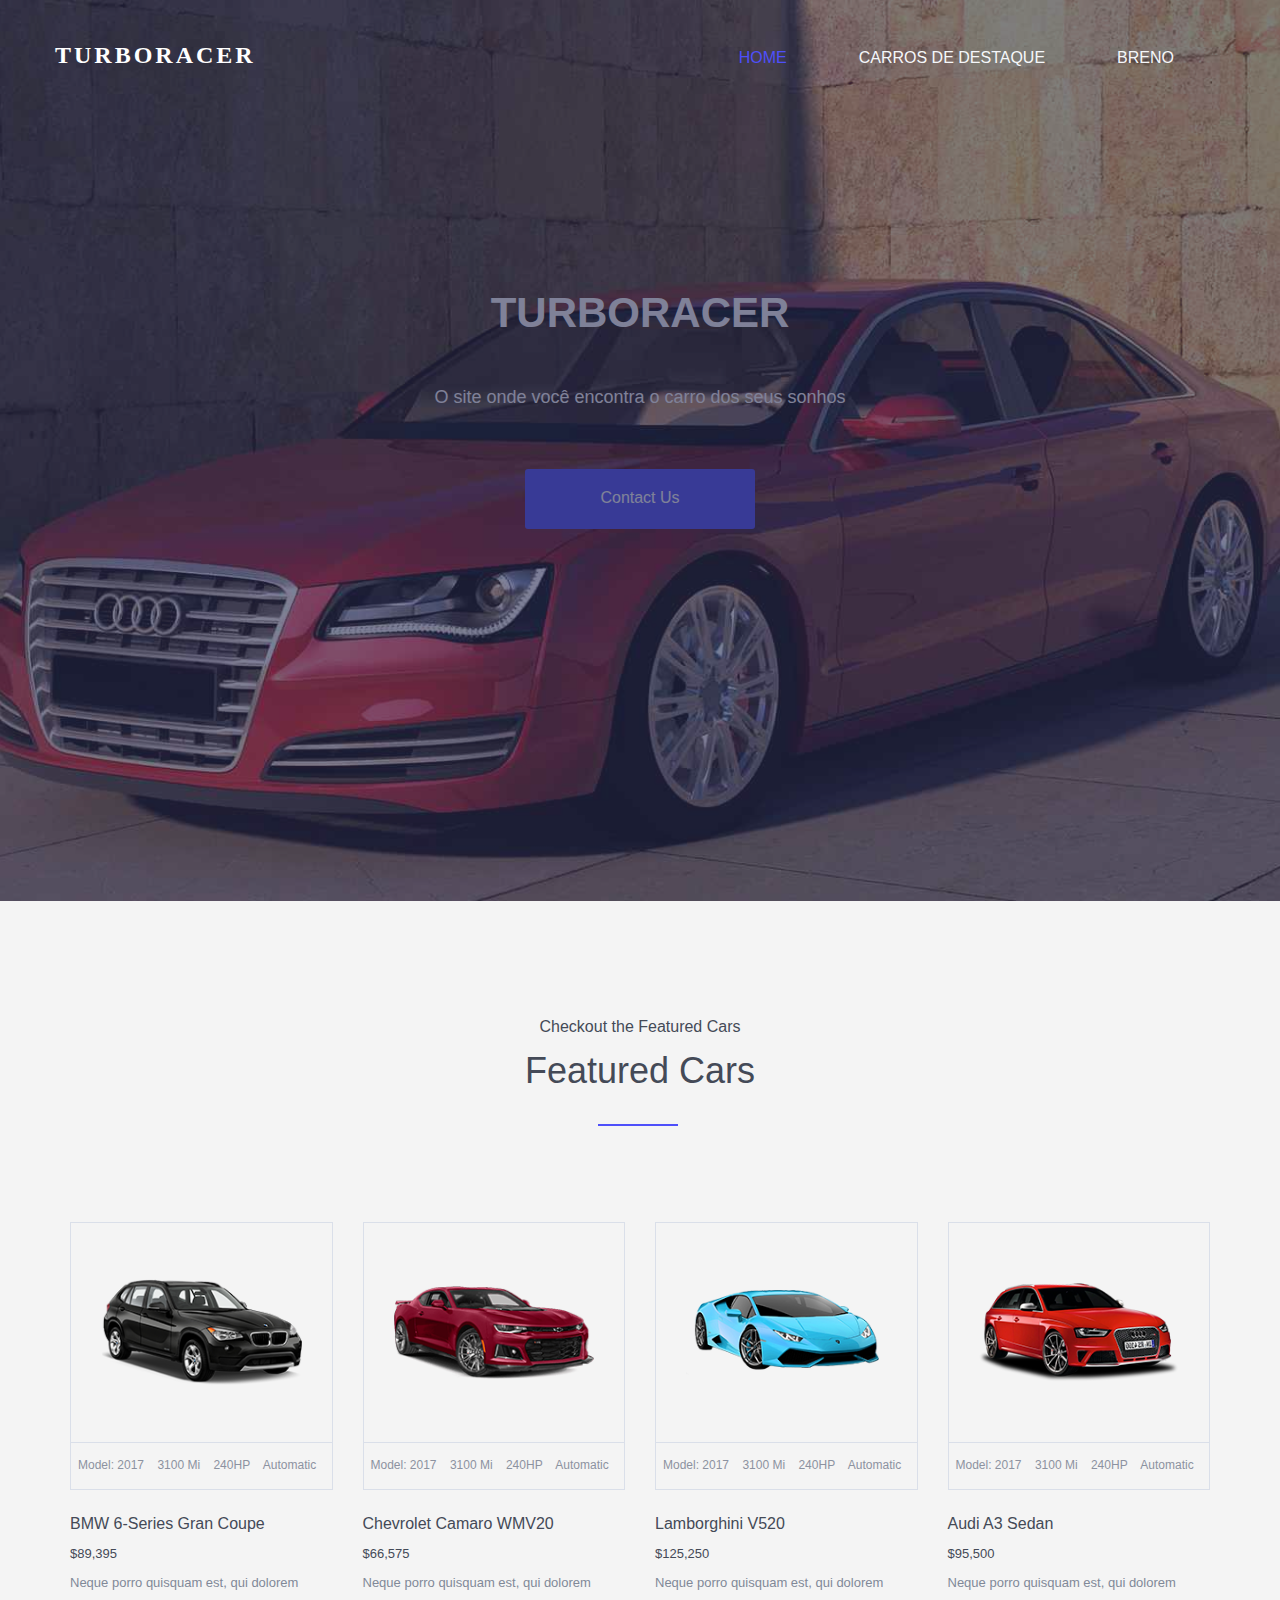
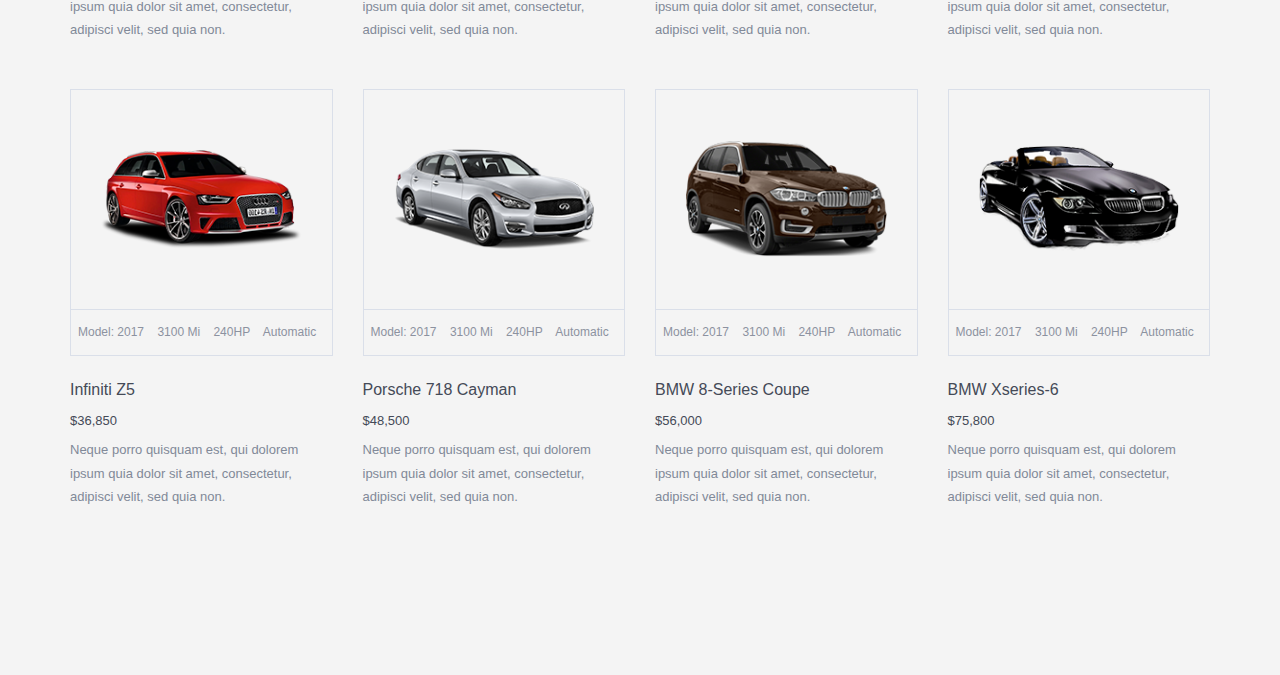
<file: pages/CarrosEmDestaque.html>
<!DOCTYPE html>
<html lang="pt-br">
<head>
    <meta charset="UTF-8">
    <meta name="viewport" content="width=device-width, initial-scale=1.0">
    <title>Carros em Destaque</title>
    <link rel="stylesheet" href="../assets/css/animate.css">
    <link rel="stylesheet" href="../assets/css/bootsnav.css">
    <link rel="stylesheet" href="../assets/css/bootstrap.min.css">
    <link rel="stylesheet" href="../assets/css/flaticon.css">
    <link rel="stylesheet" href="../assets/css/font-awesome.min.css">
    <link rel="stylesheet" href="../assets/css/linearicons.css">
    <link rel="stylesheet" href="../assets/css/owl.carousel.min.css">
    <link rel="stylesheet" href="../assets/css/owl.theme.default.min.css">
    <link rel="stylesheet" href="../assets/css/responsive.css">
    <link rel="stylesheet" href="../assets/css/style.css">
    
</head>
<body>
    <!--welcome-hero start -->
<section id="home" class="welcome-hero">

    <!-- top-area Start -->
    <div class="top-area">
        <div class="header-area">
            <!-- Start Navigation -->
            <nav class="navbar navbar-default bootsnav navbar-sticky navbar-scrollspy" data-minus-value-desktop="70" data-minus-value-mobile="55" data-speed="1000">

                <div class="container">

                    <!-- Start Header Navigation -->
                    <div class="navbar-header">
                        <button type="button" class="navbar-toggle" data-toggle="collapse" data-target="#navbar-menu">
                            <i class="fa fa-bars"></i>
                        </button>
                        <a class="navbar-brand" href="index.html">TurboRacer<span></span></a>
                    </div><!--/.navbar-header-->
                    <!-- End Header Navigation -->

                    <!-- Collect the nav links, forms, and other content for toggling -->
                    <div class="collapse navbar-collapse menu-ui-design" id="navbar-menu">
                        <ul class="nav navbar-nav navbar-right" data-in="fadeInDown" data-out="fadeOutUp">
                            <li class="scroll active"><a href="../index.html">Home</a></li>
                            <li class="scroll"><a href="../pages/CarrosEmDestaque.html">Carros de Destaque</a></li>
                            <li class="scroll"><a href="#featured-cars">Breno</a></li>
                    
                        </ul><!--/.nav -->
                    </div><!-- /.navbar-collapse -->
                </div><!--/.container-->
            </nav><!--/nav-->
            <!-- End Navigation -->
        </div><!--/.header-area-->
        <div class="clearfix"></div>

    </div><!-- /.top-area-->
    <!-- top-area End -->

    <div class="container">
        <div class="welcome-hero-txt">
            <h2>TurboRacer</h2>
            <p>
                O site onde você encontra o carro dos seus sonhos
            </p>
            <button class="welcome-btn" onclick="window.location.href='#'">contact us</button>
        </div>
    </div>

</section><!--/.welcome-hero-->
<!--welcome-hero end -->
</body>
</html>
<style>
    body {
        font-family: Arial, sans-serif;
        margin: 0;
        padding: 0;
        background-color: #f4f4f4;
        color: #333;
    }

    header {
        background-color: #333;
        color: #fff;
        padding: 10px 20px;
        text-align: center;
    }

    header h1 {
        margin: 0;
    }

    nav ul {
        list-style: none;
        padding: 0;
        margin: 10px 0 0;
        display: flex;
        justify-content: center;
    }

    nav ul li {
        margin: 0 15px;
    }

    nav ul li a {
        color: #fff;
        text-decoration: none;
        font-weight: bold;
    }

    nav ul li a:hover {
        text-decoration: underline;
    }

    main {
        padding: 20px;
        text-align: center;
    }

    footer {
        background-color: #333;
        color: #fff;
        text-align: center;
        padding: 10px 0;
        position: fixed;
        bottom: 0;
        width: 100%;
    }
</style>
<section id="featured-cars" class="featured-cars">
    <div class="container">
        <div class="section-header">
            <p>checkout <span>the</span> featured cars</p>
            <h2>featured cars</h2>
        </div><!--/.section-header-->
        <div class="featured-cars-content">
            <div class="row">
                <div class="col-lg-3 col-md-4 col-sm-6">
                    <div class="single-featured-cars">
                        <div class="featured-img-box">
                            <div class="featured-cars-img">
                                <img src="assets/images/featured-cars/fc1.png" alt="cars">
                            </div>
                            <div class="featured-model-info">
                                <p>
                                    model: 2017
                                    <span class="featured-mi-span"> 3100 mi</span> 
                                    <span class="featured-hp-span"> 240HP</span>
                                     automatic
                                </p>
                            </div>
                        </div>
                        <div class="featured-cars-txt">
                            <h2><a href="#">BMW 6-series gran coupe</a></h2>
                            <h3>$89,395</h3>
                            <p>
                                Neque porro quisquam est, qui dolorem ipsum quia dolor sit amet, consectetur, adipisci velit, sed quia non. 
                            </p>
                        </div>
                    </div>
                </div>
                <div class="col-lg-3 col-md-4 col-sm-6">
                    <div class="single-featured-cars">
                        <div class="featured-img-box">
                            <div class="featured-cars-img">
                                <img src="assets/images/featured-cars/fc2.png" alt="cars">
                            </div>
                            <div class="featured-model-info">
                                <p>
                                    model: 2017
                                    <span class="featured-mi-span"> 3100 mi</span> 
                                    <span class="featured-hp-span"> 240HP</span>
                                     automatic
                                </p>
                            </div>
                        </div>
                        <div class="featured-cars-txt">
                            <h2><a href="#">chevrolet camaro <span>wmv20</span></a></h2>
                            <h3>$66,575</h3>
                            <p>
                                Neque porro quisquam est, qui dolorem ipsum quia dolor sit amet, consectetur, adipisci velit, sed quia non. 
                            </p>
                        </div>
                    </div>
                </div>
                <div class="col-lg-3 col-md-4 col-sm-6">
                    <div class="single-featured-cars">
                        <div class="featured-img-box">
                            <div class="featured-cars-img">
                                <img src="assets/images/featured-cars/fc3.png" alt="cars">
                            </div>
                            <div class="featured-model-info">
                                <p>
                                    model: 2017
                                    <span class="featured-mi-span"> 3100 mi</span> 
                                    <span class="featured-hp-span"> 240HP</span>
                                     automatic
                                </p>
                            </div>
                        </div>
                        <div class="featured-cars-txt">
                            <h2><a href="#">lamborghini <span>v520</span></a></h2>
                            <h3>$125,250</h3>
                            <p>
                                Neque porro quisquam est, qui dolorem ipsum quia dolor sit amet, consectetur, adipisci velit, sed quia non. 
                            </p>
                        </div>
                    </div>
                </div>
                <div class="col-lg-3 col-md-4 col-sm-6">
                    <div class="single-featured-cars">
                        <div class="featured-img-box">
                            <div class="featured-cars-img">
                                <img src="assets/images/featured-cars/fc4.png" alt="cars">
                            </div>
                            <div class="featured-model-info">
                                <p>
                                    model: 2017
                                    <span class="featured-mi-span"> 3100 mi</span> 
                                    <span class="featured-hp-span"> 240HP</span>
                                     automatic
                                </p>
                            </div>
                        </div>
                        <div class="featured-cars-txt">
                            <h2><a href="#">audi <span> a3</span> sedan</a></h2>
                            <h3>$95,500</h3>
                            <p>
                                Neque porro quisquam est, qui dolorem ipsum quia dolor sit amet, consectetur, adipisci velit, sed quia non. 
                            </p>
                        </div>
                    </div>
                </div>
            </div>
            <div class="row">
                <div class="col-lg-3 col-md-4 col-sm-6">
                    <div class="single-featured-cars">
                        <div class="featured-img-box">
                            <div class="featured-cars-img">
                                <img src="assets/images/featured-cars/fc4.png" alt="cars">
                            </div>
                            <div class="featured-model-info">
                                <p>
                                    model: 2017
                                    <span class="featured-mi-span"> 3100 mi</span> 
                                    <span class="featured-hp-span"> 240HP</span>
                                     automatic
                                </p>
                            </div>
                        </div>
                        <div class="featured-cars-txt">
                            <h2><a href="#">infiniti <span>z5</span></a></h2>
                            <h3>$36,850</h3>
                            <p>
                                Neque porro quisquam est, qui dolorem ipsum quia dolor sit amet, consectetur, adipisci velit, sed quia non. 
                            </p>
                        </div>
                    </div>
                </div>
                <div class="col-lg-3 col-md-4 col-sm-6">
                    <div class="single-featured-cars">
                        <div class="featured-img-box">
                            <div class="featured-cars-img">
                                <img src="assets/images/featured-cars/fc5.png" alt="cars">
                            </div>
                            <div class="featured-model-info">
                                <p>
                                    model: 2017
                                    <span class="featured-mi-span"> 3100 mi</span> 
                                    <span class="featured-hp-span"> 240HP</span>
                                     automatic
                                </p>
                            </div>
                        </div>
                        <div class="featured-cars-txt">
                            <h2><a href="#">porsche <span>718</span> cayman</a></h2>
                            <h3>$48,500</h3>
                            <p>
                                Neque porro quisquam est, qui dolorem ipsum quia dolor sit amet, consectetur, adipisci velit, sed quia non. 
                            </p>
                        </div>
                    </div>
                </div>
                <div class="col-lg-3 col-md-4 col-sm-6">
                    <div class="single-featured-cars">
                        <div class="featured-img-box">
                            <div class="featured-cars-img">
                                <img src="assets/images/featured-cars/fc7.png" alt="cars">
                            </div>
                            <div class="featured-model-info">
                                <p>
                                    model: 2017
                                    <span class="featured-mi-span"> 3100 mi</span> 
                                    <span class="featured-hp-span"> 240HP</span>
                                     automatic
                                </p>
                            </div>
                        </div>
                        <div class="featured-cars-txt">
                            <h2><a href="#"><span>bmw 8-</span>series coupe</a></h2>
                            <h3>$56,000</h3>
                            <p>
                                Neque porro quisquam est, qui dolorem ipsum quia dolor sit amet, consectetur, adipisci velit, sed quia non. 
                            </p>
                        </div>
                    </div>
                </div>
                <div class="col-lg-3 col-md-4 col-sm-6">
                    <div class="single-featured-cars">
                        <div class="featured-img-box">
                            <div class="featured-cars-img">
                                <img src="assets/images/featured-cars/fc8.png" alt="cars">
                            </div>
                            <div class="featured-model-info">
                                <p>
                                    model: 2017
                                    <span class="featured-mi-span"> 3100 mi</span> 
                                    <span class="featured-hp-span"> 240HP</span>
                                     automatic
                                </p>
                            </div>
                        </div>
                        <div class="featured-cars-txt">
                            <h2><a href="#">BMW <span> x</span>series-6</a></h2>
                            <h3>$75,800</h3>
                            <p>
                                Neque porro quisquam est, qui dolorem ipsum quia dolor sit amet, consectetur, adipisci velit, sed quia non. 
                            </p>
                        </div>
                    </div>
                </div>
            </div>
        </div>
    </div><!--/.container-->
</section><!--/.featured-cars--></div>
<script>
    document.querySelectorAll('.featured-cars-img img').forEach(img => {
        img.src = img.src.replace('assets/images/featured-cars/', '../assets/images/featured-cars/');
    });
</script></script>
</file>
<file: assets/css/flaticon.css>
/*
  	Flaticon icon font: Flaticon
  	Creation date: 23/05/2018 10:29
  	*/

@font-face {
  font-family: "Flaticon";
  src: url("../fonts/Flaticon.eot");
  src: url("../fonts/Flaticon.eot?#iefix") format("embedded-opentype"),
       url("../fonts/Flaticon.woff") format("woff"),
       url("../fonts/Flaticon.ttf") format("truetype"),
       url("../fonts/Flaticon.svg#Flaticon") format("svg");
  font-weight: normal;
  font-style: normal;
}

@media screen and (-webkit-min-device-pixel-ratio:0) {
  @font-face {
    font-family: "Flaticon";
    src: url("../fonts/Flaticon.svg#Flaticon") format("svg");
  }
}

[class^="flaticon-"]:before, [class*=" flaticon-"]:before,
[class^="flaticon-"]:after, [class*=" flaticon-"]:after {   
  font-family: Flaticon;
  font-size: 20px;
  font-style: normal;
  margin-left: 0px;
}

.flaticon-car-1:before { content: "\f100"; }
.flaticon-car-repair:before { content: "\f101"; }
.flaticon-car:before { content: "\f102"; }
.flaticon-arrow-down-angle:before { content: "\f103"; }
</file>
<file: assets/css/linearicons.css>
@font-face {
	font-family: 'Linearicons-Free';
	src:url('../fonts/Linearicons-Free.eot?w118d');
	src:url('../fonts/Linearicons-Free.eot?#iefixw118d') format('embedded-opentype'),
		url('../fonts/Linearicons-Free.woff2?w118d') format('woff2'),
		url('../fonts/Linearicons-Free.woff?w118d') format('woff'),
		url('../fonts/Linearicons-Free.ttf?w118d') format('truetype'),
		url('../fonts/Linearicons-Free.svg?w118d#Linearicons-Free') format('svg');
	font-weight: normal;
	font-style: normal;
}

.lnr {
	font-family: 'Linearicons-Free';
	speak: none;
	font-style: normal;
	font-weight: normal;
	font-variant: normal;
	text-transform: none;
	line-height: 1;

	/* Better Font Rendering =========== */
	-webkit-font-smoothing: antialiased;
	-moz-osx-font-smoothing: grayscale;
}

.lnr-home:before {
	content: "\e800";
}
.lnr-apartment:before {
	content: "\e801";
}
.lnr-pencil:before {
	content: "\e802";
}
.lnr-magic-wand:before {
	content: "\e803";
}
.lnr-drop:before {
	content: "\e804";
}
.lnr-lighter:before {
	content: "\e805";
}
.lnr-poop:before {
	content: "\e806";
}
.lnr-sun:before {
	content: "\e807";
}
.lnr-moon:before {
	content: "\e808";
}
.lnr-cloud:before {
	content: "\e809";
}
.lnr-cloud-upload:before {
	content: "\e80a";
}
.lnr-cloud-download:before {
	content: "\e80b";
}
.lnr-cloud-sync:before {
	content: "\e80c";
}
.lnr-cloud-check:before {
	content: "\e80d";
}
.lnr-database:before {
	content: "\e80e";
}
.lnr-lock:before {
	content: "\e80f";
}
.lnr-cog:before {
	content: "\e810";
}
.lnr-trash:before {
	content: "\e811";
}
.lnr-dice:before {
	content: "\e812";
}
.lnr-heart:before {
	content: "\e813";
}
.lnr-star:before {
	content: "\e814";
}
.lnr-star-half:before {
	content: "\e815";
}
.lnr-star-empty:before {
	content: "\e816";
}
.lnr-flag:before {
	content: "\e817";
}
.lnr-envelope:before {
	content: "\e818";
}
.lnr-paperclip:before {
	content: "\e819";
}
.lnr-inbox:before {
	content: "\e81a";
}
.lnr-eye:before {
	content: "\e81b";
}
.lnr-printer:before {
	content: "\e81c";
}
.lnr-file-empty:before {
	content: "\e81d";
}
.lnr-file-add:before {
	content: "\e81e";
}
.lnr-enter:before {
	content: "\e81f";
}
.lnr-exit:before {
	content: "\e820";
}
.lnr-graduation-hat:before {
	content: "\e821";
}
.lnr-license:before {
	content: "\e822";
}
.lnr-music-note:before {
	content: "\e823";
}
.lnr-film-play:before {
	content: "\e824";
}
.lnr-camera-video:before {
	content: "\e825";
}
.lnr-camera:before {
	content: "\e826";
}
.lnr-picture:before {
	content: "\e827";
}
.lnr-book:before {
	content: "\e828";
}
.lnr-bookmark:before {
	content: "\e829";
}
.lnr-user:before {
	content: "\e82a";
}
.lnr-users:before {
	content: "\e82b";
}
.lnr-shirt:before {
	content: "\e82c";
}
.lnr-store:before {
	content: "\e82d";
}
.lnr-cart:before {
	content: "\e82e";
}
.lnr-tag:before {
	content: "\e82f";
}
.lnr-phone-handset:before {
	content: "\e830";
}
.lnr-phone:before {
	content: "\e831";
}
.lnr-pushpin:before {
	content: "\e832";
}
.lnr-map-marker:before {
	content: "\e833";
}
.lnr-map:before {
	content: "\e834";
}
.lnr-location:before {
	content: "\e835";
}
.lnr-calendar-full:before {
	content: "\e836";
}
.lnr-keyboard:before {
	content: "\e837";
}
.lnr-spell-check:before {
	content: "\e838";
}
.lnr-screen:before {
	content: "\e839";
}
.lnr-smartphone:before {
	content: "\e83a";
}
.lnr-tablet:before {
	content: "\e83b";
}
.lnr-laptop:before {
	content: "\e83c";
}
.lnr-laptop-phone:before {
	content: "\e83d";
}
.lnr-power-switch:before {
	content: "\e83e";
}
.lnr-bubble:before {
	content: "\e83f";
}
.lnr-heart-pulse:before {
	content: "\e840";
}
.lnr-construction:before {
	content: "\e841";
}
.lnr-pie-chart:before {
	content: "\e842";
}
.lnr-chart-bars:before {
	content: "\e843";
}
.lnr-gift:before {
	content: "\e844";
}
.lnr-diamond:before {
	content: "\e845";
}
.lnr-linearicons:before {
	content: "\e846";
}
.lnr-dinner:before {
	content: "\e847";
}
.lnr-coffee-cup:before {
	content: "\e848";
}
.lnr-leaf:before {
	content: "\e849";
}
.lnr-paw:before {
	content: "\e84a";
}
.lnr-rocket:before {
	content: "\e84b";
}
.lnr-briefcase:before {
	content: "\e84c";
}
.lnr-bus:before {
	content: "\e84d";
}
.lnr-car:before {
	content: "\e84e";
}
.lnr-train:before {
	content: "\e84f";
}
.lnr-bicycle:before {
	content: "\e850";
}
.lnr-wheelchair:before {
	content: "\e851";
}
.lnr-select:before {
	content: "\e852";
}
.lnr-earth:before {
	content: "\e853";
}
.lnr-smile:before {
	content: "\e854";
}
.lnr-sad:before {
	content: "\e855";
}
.lnr-neutral:before {
	content: "\e856";
}
.lnr-mustache:before {
	content: "\e857";
}
.lnr-alarm:before {
	content: "\e858";
}
.lnr-bullhorn:before {
	content: "\e859";
}
.lnr-volume-high:before {
	content: "\e85a";
}
.lnr-volume-medium:before {
	content: "\e85b";
}
.lnr-volume-low:before {
	content: "\e85c";
}
.lnr-volume:before {
	content: "\e85d";
}
.lnr-mic:before {
	content: "\e85e";
}
.lnr-hourglass:before {
	content: "\e85f";
}
.lnr-undo:before {
	content: "\e860";
}
.lnr-redo:before {
	content: "\e861";
}
.lnr-sync:before {
	content: "\e862";
}
.lnr-history:before {
	content: "\e863";
}
.lnr-clock:before {
	content: "\e864";
}
.lnr-download:before {
	content: "\e865";
}
.lnr-upload:before {
	content: "\e866";
}
.lnr-enter-down:before {
	content: "\e867";
}
.lnr-exit-up:before {
	content: "\e868";
}
.lnr-bug:before {
	content: "\e869";
}
.lnr-code:before {
	content: "\e86a";
}
.lnr-link:before {
	content: "\e86b";
}
.lnr-unlink:before {
	content: "\e86c";
}
.lnr-thumbs-up:before {
	content: "\e86d";
}
.lnr-thumbs-down:before {
	content: "\e86e";
}
.lnr-magnifier:before {
	content: "\e86f";
}
.lnr-cross:before {
	content: "\e870";
}
.lnr-menu:before {
	content: "\e871";
}
.lnr-list:before {
	content: "\e872";
}
.lnr-chevron-up:before {
	content: "\e873";
}
.lnr-chevron-down:before {
	content: "\e874";
}
.lnr-chevron-left:before {
	content: "\e875";
}
.lnr-chevron-right:before {
	content: "\e876";
}
.lnr-arrow-up:before {
	content: "\e877";
}
.lnr-arrow-down:before {
	content: "\e878";
}
.lnr-arrow-left:before {
	content: "\e879";
}
.lnr-arrow-right:before {
	content: "\e87a";
}
.lnr-move:before {
	content: "\e87b";
}
.lnr-warning:before {
	content: "\e87c";
}
.lnr-question-circle:before {
	content: "\e87d";
}
.lnr-menu-circle:before {
	content: "\e87e";
}
.lnr-checkmark-circle:before {
	content: "\e87f";
}
.lnr-cross-circle:before {
	content: "\e880";
}
.lnr-plus-circle:before {
	content: "\e881";
}
.lnr-circle-minus:before {
	content: "\e882";
}
.lnr-arrow-up-circle:before {
	content: "\e883";
}
.lnr-arrow-down-circle:before {
	content: "\e884";
}
.lnr-arrow-left-circle:before {
	content: "\e885";
}
.lnr-arrow-right-circle:before {
	content: "\e886";
}
.lnr-chevron-up-circle:before {
	content: "\e887";
}
.lnr-chevron-down-circle:before {
	content: "\e888";
}
.lnr-chevron-left-circle:before {
	content: "\e889";
}
.lnr-chevron-right-circle:before {
	content: "\e88a";
}
.lnr-crop:before {
	content: "\e88b";
}
.lnr-frame-expand:before {
	content: "\e88c";
}
.lnr-frame-contract:before {
	content: "\e88d";
}
.lnr-layers:before {
	content: "\e88e";
}
.lnr-funnel:before {
	content: "\e88f";
}
.lnr-text-format:before {
	content: "\e890";
}
.lnr-text-format-remove:before {
	content: "\e891";
}
.lnr-text-size:before {
	content: "\e892";
}
.lnr-bold:before {
	content: "\e893";
}
.lnr-italic:before {
	content: "\e894";
}
.lnr-underline:before {
	content: "\e895";
}
.lnr-strikethrough:before {
	content: "\e896";
}
.lnr-highlight:before {
	content: "\e897";
}
.lnr-text-align-left:before {
	content: "\e898";
}
.lnr-text-align-center:before {
	content: "\e899";
}
.lnr-text-align-right:before {
	content: "\e89a";
}
.lnr-text-align-justify:before {
	content: "\e89b";
}
.lnr-line-spacing:before {
	content: "\e89c";
}
.lnr-indent-increase:before {
	content: "\e89d";
}
.lnr-indent-decrease:before {
	content: "\e89e";
}
.lnr-pilcrow:before {
	content: "\e89f";
}
.lnr-direction-ltr:before {
	content: "\e8a0";
}
.lnr-direction-rtl:before {
	content: "\e8a1";
}
.lnr-page-break:before {
	content: "\e8a2";
}
.lnr-sort-alpha-asc:before {
	content: "\e8a3";
}
.lnr-sort-amount-asc:before {
	content: "\e8a4";
}
.lnr-hand:before {
	content: "\e8a5";
}
.lnr-pointer-up:before {
	content: "\e8a6";
}
.lnr-pointer-right:before {
	content: "\e8a7";
}
.lnr-pointer-down:before {
	content: "\e8a8";
}
.lnr-pointer-left:before {
	content: "\e8a9";
}
</file>
<file: assets/css/responsive.css>
@media screen and (max-width:1680px){

}/*max-width:1680px*/
@media screen and (max-width:1440px){
	.welcome-hero-txt {padding: 268px 0px 122px;}
	.model-search-content {position: relative;bottom: 0;top: 100px;}
}/*max-width:1440px*/

@media screen and (max-width:1199px){
	.welcome-hero-txt h2{font-size: 40px;}
	.welcome-btn.model-search-btn {margin-left: 28px;}
	.featured-cars-img {padding: 0 10px;}
}/*max-width:1199px*/

@media screen and (max-width:1024px){

}/*max-width:1024px*/

@media screen and (max-width:1008px){

}/*max-width:1008px*/

@media screen and (max-width:992px){
	nav.navbar.bootsnav .navbar-collapse.collapse.in {padding-bottom: 30px;}
	nav.navbar.bootsnav {background-color:#000;}
	.wrap-sticky nav.navbar.bootsnav.sticked ul.nav > li > a {padding: 18px 0px;}
	nav.navbar.bootsnav .navbar-brand {padding: 25px;}
	nav.navbar.bootsnav ul.nav > li > a {padding: 15px 0px;border: transparent;}
}/*max-width:992px*/

@media screen and (max-width:991px){
	.welcome-hero-txt h2 {line-height: 1.6;}

	.model-search-content .col-sm-12 {padding: 0 40px;}
	.single-model-search:last-child {margin-bottom: 30px;}
	.welcome-btn.model-search-btn {margin: 0;}

	.single-new-cars-item {max-width: 450px; margin: 0 auto;}
	.new-cars-txt {margin: 30px 0;}
}/*max-width:991px*/

@media screen and (max-width:768px){
    
}/*max-width:768px*/

@media screen and (max-width:767px){
	.single-service-item {max-width: 350px;margin: 30px auto;}
	.single-featured-cars {max-width: 350px;margin: 0 auto;}
	.footer-social {text-align: left;}
	.footer-social a i {margin-right: 16px;margin-left: 0;}
	.hm-foot-email {max-width: 300px;}
}/*max-width:767px*/

@media screen and (max-width: 660px){

}/*max-width:660px*/

@media screen and (max-width: 640px){
	.single-testimonial-box {max-width: 350px;margin: 0 auto;}
}/*max-width:640px*/

@media screen and (max-width: 580px){

}/*max-width:580px*/

@media screen and (max-width: 540px){

}/*max-width:540px*/

@media screen and (max-width: 480px){
	.welcome-hero h2 {font-size: 30px;}
	.single-model-search h2 {font-size:16px;}
}/*max-width:480px*/


/*max-width:400px*/

@media screen and (max-width: 399px){
	.testimonial-carousel .col-sm-3, .testimonial-carousel .col-xs-12 {width: 260px;}
	.single-service-item h2 a {line-height: 1.5;}
	.section-header h2 {font-size: 30px;}
}/*max-width:399px*/

@media screen and (max-width:350px){
	nav.navbar.bootsnav .navbar-toggle {margin-right: -25px;left:-10px;}
	nav.navbar.bootsnav .navbar-brand {padding:25px 0;font-size: 20px;}
	.wrap-sticky nav.navbar.bootsnav.sticked .navbar-header a.navbar-brand, .wrap-sticky nav.navbar.bootsnav.sticked .navbar-header a.navbar-brand:hover,.wrap-sticky nav.navbar.bootsnav.sticked .navbar-header a.navbar-brand:focus {padding: 25px 0px;}
}/*max-width:350px*/

@media screen and  (max-width: 320px){
	
}/*max-width:320px*/
</file>
<file: assets/css/style.css>
/*==================================
* Author        : "ThemeSine"
* Template Name : CarVilla  HTML Template
* Version       : 1.0
==================================== */

/*==================================
font-family: 'Poppins', sans-serif;
font-family: 'Rufina', serif;
==================================== */


/*=========== TABLE OF CONTENTS ===========
1.  General css (Reset code)
2.  Top-area
3.  Welcome-hero
4.  Model-search
5.  Service
6.  New-cars
7.  Featured-cars
8.  Client-say
9.  Brand
10. Blog
11. Contact
==========================================*/

/*-------------------------------------
		1.General css (Reset code)
--------------------------------------*/
*{
    padding: 0;
    margin: 0;
}

*{
	-webkit-box-sizing:border-box;
	-moz-box-sizing:border-box;
	-o-box-sizing:border-box;
	-ms-box-sizing:border-box;
	box-sizing:border-box;
}
body{
	font-family: 'Poppins', sans-serif;
	font-size:16px;
	color:#818998;
    text-transform:initial;
    max-width:1920px;
    margin:0 auto;
	overflow-x:hidden;
}

a,a:hover,a:active,a:focus {
	display:inline-block;
	text-decoration:none;
	color: #444a57;
	font-size:20px;
	padding:0;
    font-weight: 500;
    text-transform: capitalize;
}
h1,h2,h3,h4,h5,h6 { 
	margin: 0;
	color:#444a57;
    font-size: 20px;
    font-weight: 500;
    text-transform: capitalize;
}
p {
	margin: 0;
	color:#818998;
	font-size:16px;
    line-height: 1.8;
    text-transform: initial;
}
img{border:none;max-width:100%; height:auto;}
ul{
	padding: 0;
    margin: 0 auto;
    list-style: none;
}
ul li {
	list-style: none;
    display: inline-block;
	
}
select,input,textarea,button,.form-control{box-shadow:none;outline:0!important;}
button {background: transparent;border: 0;font-size: 16px;text-transform: capitalize;}

html,body{height: 100%;}

[placeholder]:focus::-webkit-input-placeholder {
  -webkit-transition: opacity 0.3s 0.3s ease; 
  -moz-transition: opacity 0.3s 0.3s ease; 
  -ms-transition: opacity 0.3s 0.3s ease; 
  -o-transition: opacity 0.3s 0.3s ease; 
  transition: opacity 0.3s 0.3s ease; 
  opacity: 0;
}
.owl-carousel {z-index: 0;}
/* section-header */
.section-header{
    position: relative;
    text-align: center;
}
.section-header h2{
    position: relative;
    font-size: 36px;
    font-weight: 500;
    padding-bottom: 35px;
}
.section-header h2:before {
    position: absolute;
    content: "";
    width: 80px;
    height: 2px;
    bottom: 0;
    left: 50%;
    margin-left: -42px;
    background: #4e4ffa;
}
.section-header p{color: #444a57;text-transform: capitalize;margin-bottom:10px;}
.section-header h2 span,.section-header p span{text-transform: lowercase;}

/* section-header */

/*=============Style css=========*/


/*-------------------------------------
        2. Top-area
--------------------------------------*/
nav.navbar.bootsnav {
    background-color: transparent;
    border-bottom: transparent;
}
.wrap-sticky nav.navbar.bootsnav.sticked {background-color: #000;box-shadow: 0 2px 5px rgba(0,0,0,.2);}

/*.navbar-brand*/
.navbar-header a.navbar-brand,.navbar-header a.navbar-brand:hover,.navbar-header a.navbar-brand:focus{
    display: inline-block;
    color: #fff;
    font-size: 24px;
    letter-spacing: 3px;
    font-family: 'Rufina', serif;
    font-weight: 700;
    padding: 45px 0px;
    text-transform:uppercase;
}
.navbar-header a.navbar-brand span{display: inline-block;color:#4e4ffa;text-transform:capitalize;}

.wrap-sticky nav.navbar.bootsnav.sticked .navbar-header a.navbar-brand,.wrap-sticky nav.navbar.bootsnav.sticked .navbar-header a.navbar-brand:hover,.wrap-sticky nav.navbar.bootsnav.sticked .navbar-header a.navbar-brand:focus {padding:30px 0px;}
/*.navbar-brand*/

/*.nav li*/
nav.navbar.bootsnav ul.nav > li > a {
    color: #f5f7fa;
    font-size: 16px;
    font-weight: 500;
    text-transform:uppercase;
    -webkit-transition: 0.3s linear; 
    -moz-transition: 0.3s linear; 
    -ms-transition: 0.3s linear; 
    -o-transition: 0.3s linear; 
    transition: 0.3s linear;
}
nav.navbar.bootsnav ul.nav > li > a {padding: 48px 21px;}
nav.navbar.bootsnav ul.nav > li > a:hover,nav.navbar.bootsnav ul.nav > li > a:focus{color:#4e4ffa;}
nav.navbar.bootsnav ul.nav > li.active>a {color: #4e4ffa;}

nav.navbar.bootsnav ul.nav > li.dropdown > a.dropdown-toggle:after {
    content: "";
}
nav.navbar.bootsnav ul.nav > li.dropdown span {
    font-size: 8px;
    margin-left: 15px;
}
.wrap-sticky nav.navbar.bootsnav.sticked ul.nav > li > a{padding:30px 25px;}
/*.nav li*/

/*.menu-ui-design*/
.menu-ui-design{overflow-y:scroll;height: 350px;}
.menu-ui-design::-webkit-scrollbar {
    width:5px;
}
.menu-ui-design::-webkit-scrollbar-track {
    -webkit-box-shadow: inset 0 0 8px #000;
}
.menu-ui-design::-webkit-scrollbar-thumb {
  background-color: #4e4ffa;
}
/*.menu-ui-design*/

/*.navbar-toggle */
nav.navbar.bootsnav .navbar-toggle {
    position: relative;
    background-color: transparent;
    border: 1px solid #4e4ffa;
    padding: 10px;
    top: 0;
}
nav.navbar.bootsnav .navbar-toggle i{color: #4e4ffa;}
/*.navbar-toggle */

/*-------------------------------------
        3.  Welcome-hero
--------------------------------------*/
.welcome-hero {
    position: relative;
    background:url(../images/welcome-hero/welcome-banner.jpg)no-repeat;
    background-position: center;
    background-size: cover;
    z-index: 1;
}
.welcome-hero:before {
    position: absolute;
    content: "";
    top: 0;
    left: 0;
    width: 100%;
    height: 100%;
    background: rgba(42,45,84,.60);
}
.header-area{position: absolute;top:0;left:0;width: 100%;z-index: 99;}

/*.welcome-hero-txt*/
.welcome-hero-txt{text-align: center;padding:290px 0 372px;}
.welcome-hero-txt h2 {
    font-size: 42px;
    color: #fff;
    font-weight: 700;
    text-transform: uppercase;
    margin-bottom: 45px;
}
.welcome-hero-txt p {
    font-size: 18px;
    text-transform: initial;
    color: #fff;
    font-weight: 500;
    max-width: 735px;
    margin: 0 auto;
}
.welcome-btn {
    display: inline-block;
    width: 230px;
    height: 60px;
    background: #4e4ffa;
    color: #fff;
    border-radius: 3px;
    margin-top: 55px;
    -webkit-transition: .3s linear; 
    -moz-transition:.3s linear; 
    -ms-transition:.3s linear; 
    -o-transition:.3s linear;
    transition: .3s linear;
}
.welcome-btn:hover{
    background: #0102fa;
}
/*.welcome-hero-txt*/

/*-------------------------------------
        4. Model-Search
--------------------------------------*/
.model-search-content .col-sm-12 {padding: 0;}
.model-search-content {
    padding: 40px 0;
    background: #fff;
    box-shadow:0 10px 40px 0px rgba(38,40,64,.2);
    position: absolute;
    bottom: -150px;
    width: 100%;
    border-radius: 3px;
}

/*.single-model-search*/
.single-model-search{margin-bottom: 30px;}
.single-model-search:last-child {margin-bottom: 0;}

.single-model-search h2 {
    font-size: 16px;
    font-weight: 400;
    text-transform: capitalize;
    margin-bottom: 20px;
}
/*model-select-icon*/
.model-select-icon{
    position:relative;
}
.model-select-icon .form-control {
    outline: 0!important;
    box-shadow: none;
    border: 1px solid #f8f8f8;
    background: #f8f8f8;
    height: 60px;
}
.model-select-icon select {
    font-size: 16px;
    color: #888f9d;
    text-transform: capitalize;
}
.model-select-icon:after{
    position: absolute;
    content: "\f103";
    right: 0px;
    top: 0;
    font-size: 10px;
    color: #888f9d;
    background: #f8f8f8;
    height: 60px;
    line-height: 60px;
    width: 50px;
    text-align: center;
    font-family: "Flaticon";
    pointer-events: none;
    border: transparent;
}/*model-select-icon*/
.welcome-btn.model-search-btn {
    width: 160px;
    margin-top: 80px;
    margin-left: 53px;
}

/*.single-model-search*/

/*-------------------------------------
        5. Service 
--------------------------------------*/
.service { padding: 260px 0 87px;}

.single-service-item{
    text-align: center;
    padding:55px 30px 60px;
    border-radius: 3px;
    margin-bottom: 30px;
    border: 1px solid #dadfe9;
    -webkit-transition: .3s linear; 
    -moz-transition:.3s linear; 
    -ms-transition:.3s linear; 
    -o-transition:.3s linear;
    transition: .3s linear;
}

.single-service-icon {
    display: inline-block;
    color: #50616c;
}
.single-service-item h2 a {
    font-size:20px;
    margin: 35px 0 20px;
}
.single-service-item h2 a span {text-transform:  lowercase;}
.single-service-item p {padding-bottom: 35px;text-transform: initial;position: relative;}
.single-service-item p:before {
    position: absolute;
    content: "";
    width: 20px;
    height: 3px;
    background: #3030ea;
    bottom: 0;
    left: 50%;
    margin-left: -10px;
}

.single-service-icon [class^="flaticon-"]:before,.single-service-icon[class*=" flaticon-"]:before,.single-service-icon [class^="flaticon-"]:after,.single-service-icon [class*=" flaticon-"]:after {font-size:60px;}
.single-service-item:hover .single-service-icon [class^="flaticon-"]:before,.single-service-item:hover .single-service-icon [class*=" flaticon-"]:before,.single-service-item:hover .single-service-icon [class^="flaticon-"]:after,.single-service-item:hover .single-service-icon [class*=" flaticon-"]:after {color:#fff;}


.single-service-item:hover h2 a,.single-service-item:hover p{color: #fff;}
.single-service-item:hover  p:before {background: #fff;}
.single-service-item:hover{box-shadow: 0 12px 30px 0px rgba(0,1,193,.2);background: #4e4ffa;border: 1px solid #4e4ffa;}


/*-------------------------------------
        6. New-cars
--------------------------------------*/
.new-cars{
    background: #f8f9fb;
    padding:112px 0 120px;
}
.new-cars-content{padding-top:96px;}
/*.new-cars-txt*/
.new-cars-txt {margin-left: 29px;margin-bottom: 30px;}
.new-cars-txt h2 a {
    font-size:  30px;
    font-weight:  500;
    margin-bottom: 26px;
}
.new-cars-txt h2 a span {text-transform:  uppercase;}
.new-cars-para2 {margin-top: 30px;}
.welcome-btn.new-cars-btn {
    width: 176px;
    margin-top: 32px;
}
/*.new-cars-txt*/

/*.owl-dots */
.new-cars .owl-theme .owl-dots .owl-dot span {
    width: 8px;
    height: 8px;
    margin: 0px 4px;
    background: transparent;
    border: 1px solid #6a7781;
    border-radius: 50%;
}
.new-cars .owl-theme .owl-dots .owl-dot.active span,.new-cars .owl-theme .owl-dots .owl-dot:hover span {background: #6a7781;}
.new-cars .owl-theme .owl-nav.disabled+.owl-dots {margin-top: 62px;}
/*.owl-dots */

/*-------------------------------------
        7. Featured-cars
--------------------------------------*/
.featured-cars{
    padding:112px 0 120px;
}
.featured-cars-content{padding-top:96px;}

/*.single-featured-cars*/
.featured-img-box {
    border: 1px solid #dadfe9;
}
.featured-cars-img {
    display: flex;
    align-items: center;
    justify-content: center;
    padding: 0 30px;
    height: 220px;
    border-bottom: 1px solid #dadfe9;
}
.featured-model-info{padding:12px 7px;}
.featured-model-info p {
    font-size: 12px;
    color: #8c92a0;
    text-transform: capitalize;
}
.featured-mi-span{display: inline-block;margin:0 10px;}
.featured-hp-span{display: inline-block;margin-right: 10px;}
.featured-cars-txt{margin:21px 0 47px;}
.featured-cars-txt h2 a{font-size: 16px;margin-bottom: 15px;}
.featured-cars-txt h2 a span{text-transform: uppercase;}
.featured-cars-txt h3{margin-bottom: 10px;}
.featured-cars-txt h3,.featured-cars-txt p{font-size: 13px;}
/*.single-featured-cars*/

/*-------------------------------------       
        8. Clients-say 
--------------------------------------*/
.clients-say{padding:115px 0 80px;background: #f8f9fb;}

/*single-testimonial-box */
.single-testimonial-box  {
    padding: 50px 30px 57px;
    text-align: center;
    border: 1px solid #dadfe9;
    overflow-x: hidden;
    -webkit-transition: .3s; 
    -moz-transition:.3s; 
    -ms-transition:.3s; 
    -o-transition:.3s;
    transition: .3s;
}

/*testimonial-description*/
.clients-say .testimonial-carousel .col-sm-3,
.clients-say .testimonial-carousel .col-xs-12{
    width:100%;
    height:auto;
}
/* testimonial-info */
.testimonial-img {
    margin-right: 5px;
    border-radius:50%;
    -webkit-transition: .3s; 
    -moz-transition:.3s; 
    -ms-transition:.3s; 
    -o-transition:.3s;
    transition: .3s;
}
.testimonial-person h2 a,.testimonial-person h4 {
    font-size: 16px;
    color: #5e6778;
    font-weight: 600;
}
.testimonial-person h4{
    margin-top: 10px;
}/* testimonial-info */


/* testimonial-comment */
.testimonial-comment p {
    font-size: 16px;
    color: #5e6778;
    margin-top: 30px;
    margin-bottom: 25px;
}/* testimonial-comment */


/*testimonial-description*/
.single-testimonial-box:hover h2 a,.single-testimonial-box:hover h4, .single-testimonial-box:hover p{color: #fff;}
.single-testimonial-box:hover{
    background: #4e4ffa;
    border: 1px solid #4e4ffa;
    box-shadow: 0 12px 30px 0px rgba(0,1,193,.2);
}

/*owl carousel*/
.clients-say .owl-carousel .owl-stage {
    position: relative;
    padding: 100px 0 40px;
}
.clients-say .owl-carousel .owl-item img {
    display: block;
    width: 70px;
    height: 70px;
    border-radius:50%;
    margin:0 auto;
}
/*owl carousel*/

/*-------------------------------------
        9. Brand
--------------------------------------*/
.brand{
    padding: 120px 0;
}
.brand-area {
    position:relative;
}
.brand-area .item {
    padding: 0 40px 0;
}

.brand .brand-area .owl-carousel .owl-item img {
    display: block;
    width: 100%;
    height:72px;
    border-radius:0;
}
/*-------------------------------------
        10. Blog
--------------------------------------*/

/*-------------------------------------
        12. Contact
--------------------------------------*/
.contact {
    background: #2a2d54;
}
.footer-top {padding: 112px 0 72px;}

/*.footer-logo*/
.footer-logo a,.footer-logo a:hover,.footer-logo a:focus{
    display: inline-block;
    color: #fff;
    font-size: 24px;
    letter-spacing: 3px;
    font-family: 'Rufina', serif;
    font-weight: 700;
    text-transform:uppercase;
}
.single-footer-widget p {
    font-size: 14px;
    color: #eeeff6;
    max-width: 300px;
    margin:40px 0 20px;
}
.footer-contact p {
    margin: 0;
    color: #d1d7e9;
}
/*.footer-logo*/

.single-footer-widget {margin-bottom: 40px;}
.single-footer-widget h2 {
    font-size: 14px;
    color: #fff;
    text-transform: uppercase;
    margin-bottom: 43px;
}
.single-footer-widget ul li {
    display:  inherit;
    -webkit-transition: .5s; 
    -moz-transition:.5s; 
    -ms-transition:.5s; 
    -o-transition:.5s;
    transition: .5s;
}
.single-footer-widget ul li:hover{
    -webkit-transform:translateX(10px);
    -moz-transform:translateX(10px);
    -ms-transform:translateX(10px);
    -o-transform:translateX(10px);
    transform:translateX(10px);
}
.single-footer-widget ul li a {
    font-size:  14px;
    color:  #cfd0e3;
    font-weight:  300;
    padding-bottom: 13px;
}
.single-footer-widget ul li a span {text-transform: lowercase;}
.footer-newsletter p{
    color: #aeafc2;
    font-size: 14px;
    font-weight: 300;
    margin: 0 0 15px;
}
/*hm-foot-email*/
.hm-foot-email{position: relative;}
.foot-email-box .form-control {
    background:#26294d;
    display: block;
    padding: 15px 20px;
    outline:0!important;
    box-shadow:0 5px 15px rgba(0,0,0,.2);
    border:0;
}
.foot-email-box input[type="text"]{
    font-size: 12px;
    color: #666c81;
    font-weight: 300;
}
.foot-email-subscribe {
    position: absolute;
    top: 0;
    right: 0;
    width: 50px;
    height: 100%;
    background: transparent;
    color: #666c81;
    font-size: 12px;
    display: flex;
    align-items: center;
    justify-content: center;
}
.foot-email-box .form-control:hover{
    box-shadow:0 5px 15px rgba(0,0,0,.4);
}
/*hm-foot-email*/
/*.footer-copyright */
.footer-copyright {
    padding: 20px 0 17px;
    border-top: 1px solid #434859;
}
.footer-copyright p,.footer-copyright p a {
    color: #a8a9bf;
    font-size: 14px;
    font-weight: 400;
    text-transform: capitalize;
}
.footer-social{text-align: right;}
.footer-social a i {
    color: #fff;
    opacity: .40;
    font-size: 14px;
    margin-left: 16px;
    -webkit-transition: .3s; 
    -moz-transition:.3s; 
    -ms-transition:.3s; 
    -o-transition:.3s;
    transition: .3s;
}
.footer-social i:hover{opacity: .70;}
/*.footer-copyright */

/*===============================
    Scroll Top
===============================*/
#scroll-Top  .return-to-top {
    position: fixed;
    right: 30px;
    bottom: 30px;
    display: none;
    width: 40px;
    line-height: 40px;
    height: 40px;
    text-align: center;
    font-size: 20px;
    cursor: pointer;
    color: #fff;
    background:#4e4ffa;
	border:1px solid #4e4ffa;
	border-radius:50%;
	-webkit-transition: .5s; 
	-moz-transition:.5s; 
	-ms-transition:.5s; 
	-o-transition:.5s;
    transition: .5s;
	z-index: 2;
}
#scroll-Top  .return-to-top:hover {
    background:#fff;
    color: #4e4ffa;
	border:1px solid #4e4ffa;
}

#scroll-Top  .return-to-top i{
    position:relative;
    bottom:0;

}

#scroll-Top  .return-to-top i{
    position: relative;
    animation-name: example;
    animation-direction: alternate;
    animation-iteration-count: infinite;
    animation-duration:1s;
}
@keyframes example {
    0%   {bottom:0px;}
    100%  {bottom:7px;}
}
/*========================Thank you=================
</file>
<file: assets/css/bootsnav.css>
/* ==============================================================

Template name : Bootsnav - Multi Purpose Header
Categorie : Bootstrap Menu in CSS
Author : adamnurdin01
Version : v.1.2
Created : 2016-06-02
Last update : 2016-10-19

============================================================== */

/* MEGAMENU STYLE
=================================*/
nav.bootsnav .dropdown.megamenu-fw {
    position: static;
}

nav.bootsnav .container {
    position: relative;
}

nav.bootsnav .megamenu-fw .dropdown-menu {
    left: auto;
}

nav.bootsnav .megamenu-content {
    padding: 15px;
    width: 100% !important;
}

nav.bootsnav .megamenu-content .title{
    margin-top: 0;
}

nav.bootsnav .dropdown.megamenu-fw .dropdown-menu {
    left: 0;
    right: 0;
}

/* Navbar
=================================*/
nav.navbar.bootsnav{
    margin-bottom: 0;
    -moz-border-radius: 0px;
    -webkit-border-radius: 0px;
    -o-border-radius: 0px;
    border-radius: 0px;
    background-color: #fff;
    border: none;
    border-bottom: solid 1px #e0e0e0;
    z-index: 9;
}

nav.navbar.bootsnav ul.nav > li > a{
    color: #6f6f6f;
    background-color: transparent;
    outline: none;
    margin-bottom: -2px;
}

nav.navbar.bootsnav ul.nav li.megamenu-fw > a:hover,
nav.navbar.bootsnav ul.nav li.megamenu-fw > a:focus,
nav.navbar.bootsnav ul.nav li.active > a:hover,
nav.navbar.bootsnav ul.nav li.active > a:focus,
nav.navbar.bootsnav ul.nav li.active > a{
    background-color: transparent;
}

nav.navbar.bootsnav .navbar-toggle{
    background-color: #fff;
    border: none;
    padding: 0;
    font-size: 18px;
    position: relative;
    top: 5px;
}

nav.navbar.bootsnav ul.nav .dropdown-menu .dropdown-menu{
    top: 0;
    left: 100%;
}

nav.navbar.bootsnav ul.nav ul.dropdown-menu > li > a{
    white-space:normal;
}


ul.menu-col{
    padding: 0;
    margin: 0;
    list-style: none;
}

ul.menu-col li a{
    color: #6f6f6f;
}

ul.menu-col li a:hover,
ul.menu-col li a:focus{
    text-decoration: none;
}

/* Navbar Full
=================================*/
nav.bootsnav.navbar-full{
    padding-bottom: 10px;
    padding-top: 10px;
}

nav.bootsnav.navbar-full .navbar-header{
    display: block;
    width: 100%;
}

nav.bootsnav.navbar-full .navbar-toggle{
    display: inline-block;
    margin-right: 0;
    position: relative;
    top: 0;
    font-size: 30px;
    -webkit-transition: all 1s ease-in-out;
	-moz-transition: all 1s ease-in-out;
	-o-transition: all 1s ease-in-out;
	-ms-transition: all 1s ease-in-out;
	transition: all 1s ease-in-out;
}

nav.bootsnav.navbar-full .navbar-collapse{
    position: fixed;
    width: 100%;
    height: 100% !important;
    top: 0;
    left: 0;
    padding: 0;
    display: none !important;
    z-index: 9;
}

nav.bootsnav.navbar-full .navbar-collapse.in{
    display: block !important;
}

nav.bootsnav.navbar-full .navbar-collapse .nav-full{
    overflow: auto;
}

nav.bootsnav.navbar-full .navbar-collapse .wrap-full-menu{
    display: table-cell;
    vertical-align: middle;
    background-color: #fff;
    overflow: auto;
}

nav.bootsnav.navbar-full .navbar-collapse .nav-full::-webkit-scrollbar {
    width: 0;
}

nav.bootsnav.navbar-full .navbar-collapse .nav-full::-moz-scrollbar {
    width: 0;
}

nav.bootsnav.navbar-full .navbar-collapse .nav-full::-ms-scrollbar {
    width: 0;
}

nav.bootsnav.navbar-full .navbar-collapse .nav-full::-o-scrollbar {
    width: 0;
}


nav.bootsnav.navbar-full .navbar-collapse ul.nav{
    display: block;
    width: 100%;
    overflow: auto;
}

nav.bootsnav.navbar-full .navbar-collapse ul.nav a:hover,
nav.bootsnav.navbar-full .navbar-collapse ul.nav a:focus,
nav.bootsnav.navbar-full .navbar-collapse ul.nav a{
    background-color: transparent;
}

nav.bootsnav.navbar-full .navbar-collapse ul.nav > li{
    float: none;
    display: block;
    text-align: center;
}

nav.bootsnav.navbar-full .navbar-collapse ul.nav > li > a{
    display: table;
    margin: auto;
    text-transform: uppercase;
    font-weight: bold;
    letter-spacing: 2px;
    font-size: 24px;
    padding: 10px 15px;
}

li.close-full-menu > a{
    padding-top: 0px;
    padding-bottom: 0px;
}

li.close-full-menu{
    padding-top: 30px;
    padding-bottom: 30px;
}

/* Atribute Navigation
=================================*/
.attr-nav{
    float: right;
    display: inline-block;
    margin-left: 13px;
    margin-right: -15px;
}

.attr-nav > ul{
    padding: 0;
    margin: 0 0 -7px 0;
    list-style: none;
    display: inline-block;
}

.attr-nav > ul > li{
    float: left;
    display: block;
}

.attr-nav > ul > li > a{
    color: #6f6f6f;
    display: block;
    padding: 28px 15px;
    position: relative;
}

.attr-nav > ul > li > a span.badge{
    position: absolute;
    top: 50%;
    margin-top: -15px;
    right: 5px;
    font-size: 10px;
    padding: 0;
    width: 15px;
    height: 15px;
    padding-top: 2px;
}

.attr-nav > ul > li.dropdown ul.dropdown-menu{
    -moz-border-radius: 0px;
    -webkit-border-radius: 0px;
    -o-border-radius: 0px;
    border-radius: 0px;
    -moz-box-shadow: 0px 0px 0px;
    -webkit-box-shadow: 0px 0px 0px;
    -o-box-shadow: 0px 0px 0px;
    box-shadow: 0px 0px 0px;
    border: solid 1px #e0e0e0;
}

ul.cart-list{
    padding: 0 !important;
    width: 250px !important;
}

ul.cart-list > li{
    position: relative;
    border-bottom: solid 1px #efefef;
    padding: 15px 15px 23px 15px !important;
}

ul.cart-list > li > a.photo{
    padding: 0 !important;
    margin-right: 15px;
    float: left;
    display: block;
    width: 50px;
    height: 50px;
    left: 15px;
    top: 15px;
}

ul.cart-list > li img{
    width: 50px;
    height: 50px;
    border: solid 1px #efefef;
}

ul.cart-list > li > h6{
    margin: 0;
}

ul.cart-list > li > h6 > a.photo{
    padding: 0 !important;
    display: block;
}

ul.cart-list > li > p{
    margin-bottom: 0;
}

ul.cart-list > li.total{
    background-color: #f5f5f5;
    padding-bottom: 15px !important;
}

ul.cart-list > li.total > .btn{
    display: inline-block;
    border-bottom: solid 1px #efefef;
}

ul.cart-list > li .price{
    font-weight: bold;
}

ul.cart-list > li.total > span{
    padding-top: 8px;
}

/* Top Search
=================================*/
.top-search{
    background-color: #333;
    padding: 10px 0;
    display: none;
}

.top-search input.form-control{
    background-color: transparent;
    border: none;
    -moz-box-shadow: 0px 0px 0px;
    -webkit-box-shadow: 0px 0px 0px;
    -o-box-shadow: 0px 0px 0px;
    box-shadow: 0px 0px 0px;
    color: #fff;
    height: 40px;
    padding: 0 15px;
}

.top-search .input-group-addon{
    background-color: transparent;
    border: none;
    color: #fff;
    padding-left: 0;
    padding-right: 0;
}

.top-search .input-group-addon.close-search{
    cursor: pointer;
}

/* Side Menu
=================================*/
body{
    -webkit-transition: all 0.3s ease-in-out;
	-moz-transition: all 0.3s ease-in-out;
	-o-transition: all 0.3s ease-in-out;
	-ms-transition: all 0.3s ease-in-out;
	transition: all 0.3s ease-in-out;
}

body.on-side{
    margin-left: -280px;
}

.side{
    position: fixed;
    overflow-y: auto;
    top: 0;
    right: -280px;
    width: 280px;
    padding: 25px 30px;
    height: 100%;
    display: block;
    background-color: #333;
    -webkit-transition: all 0.3s ease-in-out;
	-moz-transition: all 0.3s ease-in-out;
	-o-transition: all 0.3s ease-in-out;
	-ms-transition: all 0.3s ease-in-out;
	transition: all 0.3s ease-in-out;
    z-index: 9;
}

.side.on{
    right: 0;
}

.side .close-side{
    float: right;
    color: #fff;
    position: relative;
    z-index: 2;
    font-size: 16px;
}

.side .widget{
    position: relative;
    z-index: 1;
    margin-bottom: 25px;
}

.side .widget .title{
    color: #fff;
    margin-bottom: 15px;
}

.side .widget ul.link{
    padding: 0;
    margin: 0;
    list-style: none;
}

.side .widget ul.link li a{
    color: #9f9f9f;
    letter-spacing: 1px;
}

.side .widget ul.link li a:focus,
.side .widget ul.link li a:hover{
    color: #fff;
    text-decoration: none;
}

/* Share
=================================*/
nav.navbar.bootsnav .share{
    padding: 0 30px;
    margin-bottom: 30px;
}

nav.navbar.bootsnav .share ul{
    display: inline-block;
    padding: 0;
    margin: 0 0 -7px 0;
    list-style: none;
}

nav.navbar.bootsnav .share ul > li{
    float: left;
    display: block;
    margin-right: 5px;
}

nav.navbar.bootsnav .share ul > li > a{
    display: table-cell;
    vertical-align: middle;
    text-align: center;
    width: 35px;
    height: 35px;
    -moz-border-radius: 50%;
    -webkit-border-radius: 50%;
    -o-border-radius: 50%;
    border-radius: 50%;
    background-color: #cfcfcf;
    color: #fff;
}

/* Transparent
=================================*/
nav.navbar.bootsnav.navbar-fixed{
    position: fixed;
    display: block;
    width: 100%;
}

nav.navbar.bootsnav.no-background{
    -webkit-transition: all 1s ease-in-out;
	-moz-transition: all 1s ease-in-out;
	-o-transition: all 1s ease-in-out;
	-ms-transition: all 1s ease-in-out;
	transition: all 1s ease-in-out;
}

/* Navbar Sticky
=================================*/
.wrap-sticky{
    position: relative;
    -webkit-transition: all 0.3s ease-in-out;
	-moz-transition: all 0.3s ease-in-out;
	-o-transition: all 0.3s ease-in-out;
	-ms-transition: all 0.3s ease-in-out;
	transition: all 0.3s ease-in-out;
}

.wrap-sticky nav.navbar.bootsnav{
    position: absolute;
    width: 100%;
    left: 0;
    top: 0;
}

.wrap-sticky nav.navbar.bootsnav.sticked{
    position: fixed;
    -webkit-transition: all 0.2s ease-in-out;
	-moz-transition: all 0.2s ease-in-out;
	-o-transition: all 0.2s ease-in-out;
	-ms-transition: all 0.2s ease-in-out;
	transition: all 0.2s ease-in-out;
}

body.on-side .wrap-sticky nav.navbar.bootsnav.sticked{
    left: -280px;
}

/* Navbar Responsive
=================================*/
@media (min-width: 1024px) and (max-width:1400px) {
    body.wrap-nav-sidebar .wrapper .container{
        width: 100%;
        padding-left: 30px;
        padding-right: 30px;
    }
}

@media (min-width: 1024px) {
    /* General Navbar
    =================================*/
    nav.navbar.bootsnav ul.nav .dropdown-menu .dropdown-menu{
        margin-top: -2px;
    }

    nav.navbar.bootsnav ul.nav.navbar-right .dropdown-menu .dropdown-menu{
        left: -200px;
    }
    
    nav.navbar.bootsnav ul.nav > li > a{
        padding: 30px 15px;
        font-weight: 600;
    }
    
    nav.navbar.bootsnav ul.nav > li.dropdown > a.dropdown-toggle:after{
        font-family: 'FontAwesome';
        content: "\f0d7";
        margin-left: 5px;
        margin-top: 2px;
    }
    
    nav.navbar.bootsnav li.dropdown ul.dropdown-menu{
        -moz-box-shadow: 0px 0px 0px;
        -webkit-box-shadow: 0px 0px 0px;
        -o-box-shadow: 0px 0px 0px;
        box-shadow: 0px 0px 0px;
        -moz-border-radius: 0px;
        -webkit-border-radius: 0px;
        -o-border-radius: 0px;
        border-radius: 0px;
        padding: 0;
        width: 200px;
        background: #fff;
        border: solid 1px #e0e0e0;
        border-top: solid 5px;
    }
    
    nav.navbar.bootsnav li.dropdown ul.dropdown-menu > li a:hover,
    nav.navbar.bootsnav li.dropdown ul.dropdown-menu > li a:hover{
        background-color: transparent;
    }
    
    nav.navbar.bootsnav li.dropdown ul.dropdown-menu > li > a{
        padding: 10px 15px;
        border-bottom: solid 1px #eee;
        color: #6f6f6f;
    }
    
    nav.navbar.bootsnav li.dropdown ul.dropdown-menu > li:last-child > a{
        border-bottom: none;
    }
    
    nav.navbar.bootsnav ul.navbar-right li.dropdown ul.dropdown-menu li a{
        text-align: right;
    }
    
    nav.navbar.bootsnav li.dropdown ul.dropdown-menu li.dropdown > a.dropdown-toggle:before{
        font-family: 'FontAwesome';
        float: right;
        content: "\f105";
        margin-top: 0;
    }
    
    nav.navbar.bootsnav ul.navbar-right li.dropdown ul.dropdown-menu li.dropdown > a.dropdown-toggle:before{
        font-family: 'FontAwesome';
        float: left;
        content: "\f104";
        margin-top: 0;
    }
    
    nav.navbar.bootsnav li.dropdown ul.dropdown-menu ul.dropdown-menu{
        top: -3px;
    }
    
    nav.navbar.bootsnav ul.dropdown-menu.megamenu-content{
        padding: 0 15px !important;
    }
    
    nav.navbar.bootsnav ul.dropdown-menu.megamenu-content > li{
       padding: 25px 0 20px;
    }
    
    nav.navbar.bootsnav ul.dropdown-menu.megamenu-content.tabbed{
        padding: 0;
    }
    
    nav.navbar.bootsnav ul.dropdown-menu.megamenu-content.tabbed > li{
        padding: 0;
    }
    
    nav.navbar.bootsnav ul.dropdown-menu.megamenu-content .col-menu{
        padding: 0 30px;
        margin: 0 -0.5px;
        border-left: solid 1px #f0f0f0;
        border-right: solid 1px #f0f0f0;
    }
    
    nav.navbar.bootsnav ul.dropdown-menu.megamenu-content .col-menu:first-child{
        border-left: none;
    }
    
    nav.navbar.bootsnav ul.dropdown-menu.megamenu-content .col-menu:last-child{
        border-right: none;
    }
    
    nav.navbar.bootsnav ul.dropdown-menu.megamenu-content .content{
        display: none;
    }
    
    nav.navbar.bootsnav ul.dropdown-menu.megamenu-content .content ul.menu-col li a{
        text-align: left;
        padding: 5px 0;
        display: block;
        width: 100%;
        margin-bottom: 0;
        border-bottom: none;
        color: #6f6f6f;
    }
    
    nav.navbar.bootsnav.on ul.dropdown-menu.megamenu-content .content{
        display: block !important;
        height: auto !important;
    }
    
    /* Navbar Transparent
    =================================*/  
    nav.navbar.bootsnav.no-background{
        background-color: transparent;
        border: none;
    }
    
    nav.navbar.bootsnav.navbar-transparent .attr-nav{
        padding-left: 15px;
        margin-left: 30px;
    }
    
    nav.navbar.bootsnav.navbar-transparent.white{
        background-color: rgba(255,255,255,0.3);
        border-bottom: solid 1px #bbb;
    }
    
    nav.navbar.navbar-inverse.bootsnav.navbar-transparent.dark,
    nav.navbar.bootsnav.navbar-transparent.dark{
        background-color: rgba(0,0,0,0.3);
        border-bottom: solid 1px #555;
    }
    
    nav.navbar.bootsnav.navbar-transparent.white .attr-nav{
        border-left: solid 1px #bbb;
    }
    
    nav.navbar.navbar-inverse.bootsnav.navbar-transparent.dark .attr-nav,
    nav.navbar.bootsnav.navbar-transparent.dark .attr-nav{
        border-left: solid 1px #555;
    }
    
    nav.navbar.bootsnav.no-background.white .attr-nav > ul > li > a,
    nav.navbar.bootsnav.navbar-transparent.white .attr-nav > ul > li > a,
    nav.navbar.bootsnav.navbar-transparent.white ul.nav > li > a,
    nav.navbar.bootsnav.no-background.white ul.nav > li > a{
        color: #fff;
    }
    
    nav.navbar.bootsnav.navbar-transparent.dark .attr-nav > ul > li > a,
    nav.navbar.bootsnav.navbar-transparent.dark ul.nav > li > a{
        color: #eee;
    }
    
    nav.navbar.bootsnav.navbar-fixed.navbar-transparent .logo-scrolled,
    nav.navbar.bootsnav.navbar-fixed.no-background .logo-scrolled{
        display: none;
    }

    nav.navbar.bootsnav.navbar-fixed.navbar-transparent .logo-display,
    nav.navbar.bootsnav.navbar-fixed.no-background .logo-display{
        display: block;
    }

    nav.navbar.bootsnav.navbar-fixed .logo-display{
        display: none;
    }

    nav.navbar.bootsnav.navbar-fixed .logo-scrolled{
        display: block;
    }
    
    /* Atribute Navigation
    =================================*/    
    .attr-nav > ul > li.dropdown ul.dropdown-menu{
        margin-top: 0;
        margin-left: 55px;
        width: 250px;
        left: -250px;
    }
    
    /* Menu Center
    =================================*/
    nav.navbar.bootsnav.menu-center .container{
        position: relative;
    }
    
    nav.navbar.bootsnav.menu-center ul.nav.navbar-center{
        float:none;
        margin: 0 auto;
        display: table;
        table-layout: fixed;
    }
    
    nav.navbar.bootsnav.menu-center .navbar-header,
    nav.navbar.bootsnav.menu-center .attr-nav{
        position: absolute;
    }
    
    nav.navbar.bootsnav.menu-center .attr-nav{
        right: 15px;
    }
    
    /* Navbar Brand top
    =================================*/
    nav.bootsnav.navbar-brand-top .navbar-header{
        display: block;
        width: 100%;
        text-align: center;
    }
    
    nav.bootsnav.navbar-brand-top ul.nav > li.dropdown > ul.dropdown-menu{
        margin-top: 2px;
    }
    
    nav.bootsnav.navbar-brand-top ul.nav > li.dropdown.megamenu-fw > ul.dropdown-menu{
        margin-top: 0;
    }
    
    nav.bootsnav.navbar-brand-top .navbar-header .navbar-brand{
        display: inline-block;
        float: none;
        margin: 0;
    }
    
    nav.bootsnav.navbar-brand-top .navbar-collapse{
        text-align: center;
    }
    
    nav.bootsnav.navbar-brand-top ul.nav{
        display: inline-block;
        float: none;
        margin: 0 0 -5px 0;
    }
    
    /* Navbar Center
    =================================*/
    nav.bootsnav.brand-center .navbar-header{
        display: block;
        width: 100%;
        position: absolute;
        text-align: center;
        top: 0;
        left: 0;
    }
    
    nav.bootsnav.brand-center .navbar-brand{
        display: inline-block;
        float: none;
    }
    
    nav.bootsnav.brand-center .navbar-collapse{
        text-align: center;
        display: inline-block;
        padding-left: 0;
        padding-right: 0;
    }
    
    nav.bootsnav.brand-center ul.nav > li.dropdown > ul.dropdown-menu{
        margin-top: 2px;
    }
    
    nav.bootsnav.brand-center ul.nav > li.dropdown.megamenu-fw > ul.dropdown-menu{
        margin-top: 0;
    }
    
    nav.bootsnav.brand-center .navbar-collapse .col-half{
        width: 50%;
        float: left;
        display: block;
    }
    
    nav.bootsnav.brand-center .navbar-collapse .col-half.left{
        text-align: right;
        padding-right: 100px;
    }
    
    nav.bootsnav.brand-center .navbar-collapse .col-half.right{
        text-align: left;
        padding-left: 100px;
    }
    
    nav.bootsnav.brand-center ul.nav{
        float: none !important;
        margin-bottom: -5px !important;
        display: inline-block !important;
    }
    
    nav.bootsnav.brand-center ul.nav.navbar-right{
        margin: 0;
    }
    
    nav.bootsnav.brand-center.center-side .navbar-collapse .col-half.left{
        text-align: left;
        padding-right: 100px;
    }
    
    nav.bootsnav.brand-center.center-side .navbar-collapse .col-half.right{
        text-align: right;
        padding-left: 100px;
    }
    
    /* Navbar Sidebar
    =================================*/
    body.wrap-nav-sidebar .wrapper{
        padding-left: 260px; 
        overflow-x: hidden;
    }

    nav.bootsnav.navbar-sidebar{
        position: fixed;
        width: 260px;
        overflow: hidden;
        left: 0;
        padding: 0  0 0 0 !important;
        background: #fff;
        border-right: solid 1px #dfdfdf;
    }  
    
    nav.bootsnav.navbar-sidebar .scroller{
        width: 280px;
        overflow-y:auto;
        overflow-x: hidden;
    }

    nav.bootsnav.navbar-sidebar .container-fluid,
    nav.bootsnav.navbar-sidebar .container{
        padding: 0 !important;
    }

    nav.bootsnav.navbar-sidebar .navbar-header{
        float: none;
        display: block;
        width: 260px;
        padding: 10px 15px;
        margin: 10px 0 0 0 !important;
    }
    
    nav.bootsnav.navbar-sidebar .navbar-collapse{
        padding: 0 !important;
        width: 260px;
    }

    nav.bootsnav.navbar-sidebar ul.nav{
        float: none;
        display: block;
        width: 100%;
        padding: 0 15px !important;
        margin: 0 0 30px 0;
    }

    nav.bootsnav.navbar-sidebar ul.nav li{
        float: none !important;
    }
    
    nav.bootsnav.navbar-sidebar ul.nav > li > a{
        padding: 10px 15px;
        font-weight: bold;
    }
    
    nav.bootsnav.navbar-sidebar ul.nav > li.dropdown > a:after{
        float: right;
    }
    
    nav.bootsnav.navbar-sidebar ul.nav li.dropdown ul.dropdown-menu{
        left: 100%;
        top: 0;
        position: relative !important;
        left: 0 !important;
        width: 100% !important;
        height: auto !important;
        background-color: transparent;
        border: none !important;
        padding: 0;
        -moz-box-shadow: 0px 0px 0px;
        -webkit-box-shadow: 0px 0px 0px;
        -o-box-shadow: 0px 0px 0px;
        box-shadow: 0px 0px 0px;
    }
    
    nav.bootsnav.navbar-sidebar ul.nav .megamenu-content .col-menu{
        border: none !important;
    }
    
    nav.bootsnav.navbar-sidebar ul.nav > li.dropdown > ul.dropdown-menu{
        margin-bottom: 15px;
    }
    
    nav.bootsnav.navbar-sidebar ul.nav li.dropdown ul.dropdown-menu{
        padding-left: 0;
        float: none;
        margin-bottom: 0;
    }
    
    nav.bootsnav.navbar-sidebar ul.nav li.dropdown ul.dropdown-menu li a{
        padding:  5px 15px;
        color: #6f6f6f;
        border: none;
    }
    
    nav.bootsnav.navbar-sidebar ul.nav li.dropdown ul.dropdown-menu ul.dropdown-menu{
        padding-left: 15px;
        margin-top: 0;
    }
    
    nav.bootsnav.navbar-sidebar ul.nav li.dropdown ul.dropdown-menu li.dropdown > a:before{
        font-family: 'FontAwesome';
        content: "\f105";
        float: right;
    }
    
    nav.bootsnav.navbar-sidebar ul.nav li.dropdown.on ul.dropdown-menu li.dropdown.on > a:before{
        content: "\f107";
    }
    
    nav.bootsnav.navbar-sidebar ul.dropdown-menu.megamenu-content > li{
        padding: 0 !important;
    }
        
    nav.bootsnav.navbar-sidebar .dropdown .megamenu-content .col-menu{
        display: block;
        float: none !important;
        padding: 0;
        margin: 0;
        width: 100%;
    }
    
    nav.bootsnav.navbar-sidebar .dropdown .megamenu-content .col-menu .title{
        padding: 7px 0;
        text-transform: none;
        font-weight: 400;
        letter-spacing: 0px;
        margin-bottom: 0;
        cursor: pointer;
        color: #6f6f6f;
    }
    
    nav.bootsnav.navbar-sidebar .dropdown .megamenu-content .col-menu .title:before{
        font-family: 'FontAwesome';
        content: "\f105";
        float: right;
    }
    
    nav.bootsnav.navbar-sidebar .dropdown .megamenu-content .col-menu.on .title:before{
        content: "\f107";
    }
    
    nav.bootsnav.navbar-sidebar .dropdown .megamenu-content .col-menu{
        border: none;
    }
    
    nav.bootsnav.navbar-sidebar .dropdown .megamenu-content .col-menu .content{
        padding: 0 0 0 15px;
    }
    
    nav.bootsnav.navbar-sidebar .dropdown .megamenu-content .col-menu ul.menu-col li a{
        padding: 3px 0 !important;
    }
}

@media (max-width: 992px) {
    /* Navbar Responsive
    =================================*/ 
    nav.navbar.bootsnav .navbar-brand    {
        display: inline-block;
        float: none !important;
        margin: 0 !important;
    }
    
    nav.navbar.bootsnav .navbar-header {
        float: none;
        display: block;
        text-align: center;
        padding-left: 30px;
        padding-right: 30px;
    }
    
    nav.navbar.bootsnav .navbar-toggle {
        display: inline-block;
        float: left;
        margin-right: -200px;
        margin-top: 10px;
    }
    
    nav.navbar.bootsnav .navbar-collapse {
        border: none;   
        margin-bottom: 0;
    }
    
    nav.navbar.bootsnav.no-full .navbar-collapse{
        max-height: 350px;
        overflow-y: auto !important;
    }
    
    nav.navbar.bootsnav .navbar-collapse.collapse {
        display: none !important;
    }
    
    nav.navbar.bootsnav .navbar-collapse.collapse.in {
        display: block !important;
    }
    
    nav.navbar.bootsnav .navbar-nav {
        float: none !important;
        padding-left: 30px;
        padding-right: 30px;
        margin: 0px -15px;
    }
    
    nav.navbar.bootsnav .navbar-nav > li {
        float: none;
    }
    
    nav.navbar.bootsnav li.dropdown a.dropdown-toggle:before{
        font-family: 'FontAwesome';
        content: "\f105";
        float: right;
        font-size: 16px;
        margin-left: 10px;
    }
    
    nav.navbar.bootsnav li.dropdown.on > a.dropdown-toggle:before{
        content: "\f107";
    }
    
    nav.navbar.bootsnav .navbar-nav > li > a{
        display: block;
        width: 100%;
        border-bottom: solid 1px #e0e0e0;
        padding: 10px 0;
        border-top: solid 1px #e0e0e0;
        margin-bottom: -1px;
    }
    
    nav.navbar.bootsnav .navbar-nav > li:first-child > a{
        border-top: none;
    }
    
    nav.navbar.bootsnav ul.navbar-nav.navbar-left > li:last-child > ul.dropdown-menu{
        border-bottom: solid 1px #e0e0e0;
    }
    
    nav.navbar.bootsnav ul.nav li.dropdown li a.dropdown-toggle{
        float: none !important;
        position: relative;
        display: block;
        width: 100%;
    }
    
    nav.navbar.bootsnav ul.nav li.dropdown ul.dropdown-menu{
        width: 100%;
        position: relative !important;
        background-color: transparent;
        float: none;
        border: none;
        padding: 0 0 0 15px !important;
        margin: 0 0 -1px 0 !important;
        -moz-box-shadow: 0px 0px 0px;
        -webkit-box-shadow: 0px 0px 0px;
        -o-box-shadow: 0px 0px 0px;
        box-shadow: 0px 0px 0px;
        -moz-border-radius: 0px 0px 0px;
        -webkit-border-radius: 0px 0px 0px;
        -o-border-radius: 0px 0px 0px;
        border-radius: 0px 0px 0px;
    }
    
    nav.navbar.bootsnav ul.nav li.dropdown ul.dropdown-menu  > li > a{
        display: block;
        width: 100%;
        border-bottom: solid 1px #e0e0e0;
        padding: 10px 0;
        color: #6f6f6f;
    }
    
    nav.navbar.bootsnav ul.nav ul.dropdown-menu li a:hover,
    nav.navbar.bootsnav ul.nav ul.dropdown-menu li a:focus{
        background-color: transparent;
    }
    
    nav.navbar.bootsnav ul.nav ul.dropdown-menu ul.dropdown-menu{
        float: none !important;
        left: 0;
        padding: 0 0 0 15px;
        position: relative;
        background: transparent;
        width: 100%;
    }
    
    nav.navbar.bootsnav ul.nav ul.dropdown-menu li.dropdown.on > ul.dropdown-menu{
        display: inline-block;
        margin-top: -10px;
    }
    
    nav.navbar.bootsnav li.dropdown ul.dropdown-menu li.dropdown > a.dropdown-toggle:after{
        display: none;
    }
    
    nav.navbar.bootsnav .dropdown .megamenu-content .col-menu .title{
        padding: 10px 15px 10px 0;
        line-height: 24px;
        text-transform: none;
        font-weight: 400;
        letter-spacing: 0px;
        margin-bottom: 0;
        cursor: pointer;
        border-bottom: solid 1px #e0e0e0;
        color: #6f6f6f;
    }
    
    nav.navbar.bootsnav .dropdown .megamenu-content .col-menu ul > li > a{
        display: block;
        width: 100%;
        border-bottom: solid 1px #e0e0e0;
        padding: 8px 0;
    }
    
   nav.navbar.bootsnav .dropdown .megamenu-content .col-menu .title:before{
        font-family: 'FontAwesome';
        content: "\f105";
        float: right;
        font-size: 16px;
        margin-left: 10px;
       position: relative;
       right: -15px;
    }
    
    nav.navbar.bootsnav .dropdown .megamenu-content .col-menu:last-child .title{
        border-bottom: none;
    }
    
    nav.navbar.bootsnav .dropdown .megamenu-content .col-menu.on:last-child .title{
        border-bottom: solid 1px #e0e0e0;
    }
    
    nav.navbar.bootsnav .dropdown .megamenu-content .col-menu:last-child ul.menu-col li:last-child a{
        border-bottom: none;
    }
    
    nav.navbar.bootsnav .dropdown .megamenu-content .col-menu.on .title:before{
        content: "\f107";
    }
    
    nav.navbar.bootsnav .dropdown .megamenu-content .col-menu .content{
        padding: 0 0 0 15px;
    }
    
    nav.bootsnav.brand-center .navbar-collapse{
        display: block;
    }
    
    nav.bootsnav.brand-center ul.nav{
        margin-bottom: 0px !important;
    }
    
    nav.bootsnav.brand-center .navbar-collapse .col-half{
        width: 100%;
        float: none;
        display: block;
    }
    
    nav.bootsnav.brand-center .navbar-collapse .col-half.left{
        margin-bottom: 0;
    }
    
    nav.bootsnav .megamenu-content{
        padding: 0;
    }
    
    nav.bootsnav .megamenu-content .col-menu{
        padding-bottom: 0;
    }
    
    nav.bootsnav .megamenu-content .title{
        cursor: pointer;
        display: block;
        padding: 10px 15px;
        margin-bottom: 0;
        font-weight: normal;
    }
    
    nav.bootsnav .megamenu-content .content{
        display: none;
    }
    
    .attr-nav{
        position: absolute;
        right: 60px;
    }
    
    .attr-nav > ul{
        padding: 0;
        margin: 0 -15px -7px 0;
    }
    
    .attr-nav > ul > li > a{
        padding: 16px 15px 15px;
    }
    
    .attr-nav > ul > li.dropdown > a.dropdown-toggle:before{
        display: none;
    }
    
    .attr-nav > ul > li.dropdown ul.dropdown-menu{
        margin-top: 2px;
        margin-left: 55px;
        width: 250px;
        left: -250px;
        border-top: solid 5px;
    }
    
    .top-search .container{
        padding: 0 45px;
    }
    
    /* Navbar full Responsive
    =================================*/   
    nav.bootsnav.navbar-full ul.nav{
        margin-left: 0;
    }
    
    nav.bootsnav.navbar-full ul.nav > li > a{
        border: none;
    }
    
    nav.bootsnav.navbar-full .navbar-brand    {
        float: left !important;
        padding-left: 0;
    }
    
    nav.bootsnav.navbar-full .navbar-toggle {
        display: inline-block;
        float: right;
        margin-right: 0;
        margin-top: 10px;
    }
    
    nav.bootsnav.navbar-full .navbar-header {
        padding-left: 15px;
        padding-right: 15px;
    }
    
    /* Navbar Sidebar
    =================================*/ 
    nav.navbar.bootsnav.navbar-sidebar .share{
        padding: 30px 15px;
        margin-bottom: 0;
    }
    
    /* Tabs
    =================================*/ 
    nav.navbar.bootsnav .megamenu-content.tabbed{
        padding-left: 0 !important;
    }
    
    nav.navbar.bootsnav .tabbed > li{
        padding: 25px 0;
        margin-left: -15px !important;
    }
    
    /* Mobile Navigation
    =================================*/     
    body > .wrapper{
        -webkit-transition: all 0.3s ease-in-out;
        -moz-transition: all 0.3s ease-in-out;
        -o-transition: all 0.3s ease-in-out;
        -ms-transition: all 0.3s ease-in-out;
        transition: all 0.3s ease-in-out;
    }
    
    body.side-right > .wrapper{
        margin-left: 280px;
        margin-right: -280px !important;
    }
    
    nav.navbar.bootsnav.navbar-mobile .navbar-collapse{
        position: fixed;
        overflow-y: auto !important;
        overflow-x: hidden !important;
        display: block;
        background: #fff;
        z-index: 99;
        width: 280px;
        height: 100% !important;
        left: -280px;
        top: 0;
        padding: 0;
        -webkit-transition: all 0.3s ease-in-out;
        -moz-transition: all 0.3s ease-in-out;
        -o-transition: all 0.3s ease-in-out;
        -ms-transition: all 0.3s ease-in-out;
        transition: all 0.3s ease-in-out;
    }
    
    nav.navbar.bootsnav.navbar-mobile .navbar-collapse.in{
        left: 0;
    }
    
    nav.navbar.bootsnav.navbar-mobile ul.nav{
        width: 293px;
        padding-right: 0;
        padding-left: 15px;
    }
    
    nav.navbar.bootsnav.navbar-mobile ul.nav > li > a{
        padding: 15px 15px;
    }
    
    nav.navbar.bootsnav.navbar-mobile ul.nav ul.dropdown-menu > li > a{
        padding-right: 15px !important;
        padding-top: 15px !important;
        padding-bottom: 15px !important;
    }
    
    nav.navbar.bootsnav.navbar-mobile ul.nav ul.dropdown-menu .col-menu .title{
        padding-right: 30px !important;
        padding-top: 13px !important;
        padding-bottom: 13px !important;
    }
    
    nav.navbar.bootsnav.navbar-mobile ul.nav ul.dropdown-menu .col-menu ul.menu-col li a{
        padding-top: 13px !important;
        padding-bottom: 13px !important;
    }
    
    nav.navbar.bootsnav.navbar-mobile .navbar-collapse [class*=' col-'] {
        width: 100%;
    }
    
    nav.navbar.bootsnav.navbar-fixed .logo-scrolled{
        display: block !important;
    }

    nav.navbar.bootsnav.navbar-fixed .logo-display{
        display: none !important;
    }
    
    nav.navbar.bootsnav.navbar-mobile .tab-menu,
    nav.navbar.bootsnav.navbar-mobile .tab-content{
        width: 100%;
        display: block;
    }
}

@media (max-width: 767px) {
    nav.navbar.bootsnav .navbar-header {
        padding-left: 15px;
        padding-right: 15px;
    }
    
    nav.navbar.bootsnav .navbar-nav {
        padding-left: 15px;
        padding-right: 15px;
    }
    
    .attr-nav{
        right: 30px;
    }
    
    .attr-nav > ul{
        margin-right: -10px;
    }
    
    .attr-nav > ul > li > a{
        padding: 16px 10px 15px;
        padding-left: 0 !important;
    }
    
    .attr-nav > ul > li.dropdown ul.dropdown-menu{
        left: -275px;
    }
    
    .top-search .container{
        padding: 0 15px;
    }
    
    nav.bootsnav.navbar-full .navbar-collapse{
        left: 15px;
    }
    
    nav.bootsnav.navbar-full .navbar-header{
        padding-right: 0;
    }
    
    nav.bootsnav.navbar-full .navbar-toggle {
        margin-right: -15px;
    }
    
    nav.bootsnav.navbar-full ul.nav > li > a{
        font-size: 18px !important;
        line-height: 24px !important;
        padding: 5px 10px !important;
    }
    
    /* Navbar Sidebar
    =================================*/ 
    nav.navbar.bootsnav.navbar-sidebar .share{
        padding: 30px 15px !important;
    }
    
    /* Navbar Sidebar
    =================================*/ 
    nav.navbar.bootsnav.navbar-sidebar .share{
        padding: 30px 0 !important;
        margin-bottom: 0;
    }
    
    nav.navbar.bootsnav.navbar-mobile.navbar-sidebar .share{
        padding: 30px 15px !important;
        margin-bottom: 0;
    }
    
    /* Mobile Navigation
    =================================*/ 
    body.side-right > .wrapper{
        margin-left: 280px;
        margin-right: -280px !important;
    }
    
    nav.navbar.bootsnav.navbar-mobile .navbar-collapse{
        margin-left: 0;
    }
    
    nav.navbar.bootsnav.navbar-mobile ul.nav{
        margin-left: -15px;
    }
    
    nav.navbar.bootsnav.navbar-mobile ul.nav{
        border-top: solid 1px #fff;
    }
    
    li.close-full-menu{
        padding-top: 15px !important;
        padding-bottom: 15px !important;
    }
}

@media (min-width: 480px) and (max-width: 640px) {
    nav.bootsnav.navbar-full ul.nav{
        padding-top: 30px;
        padding-bottom: 30px;
    }
}
</file>
